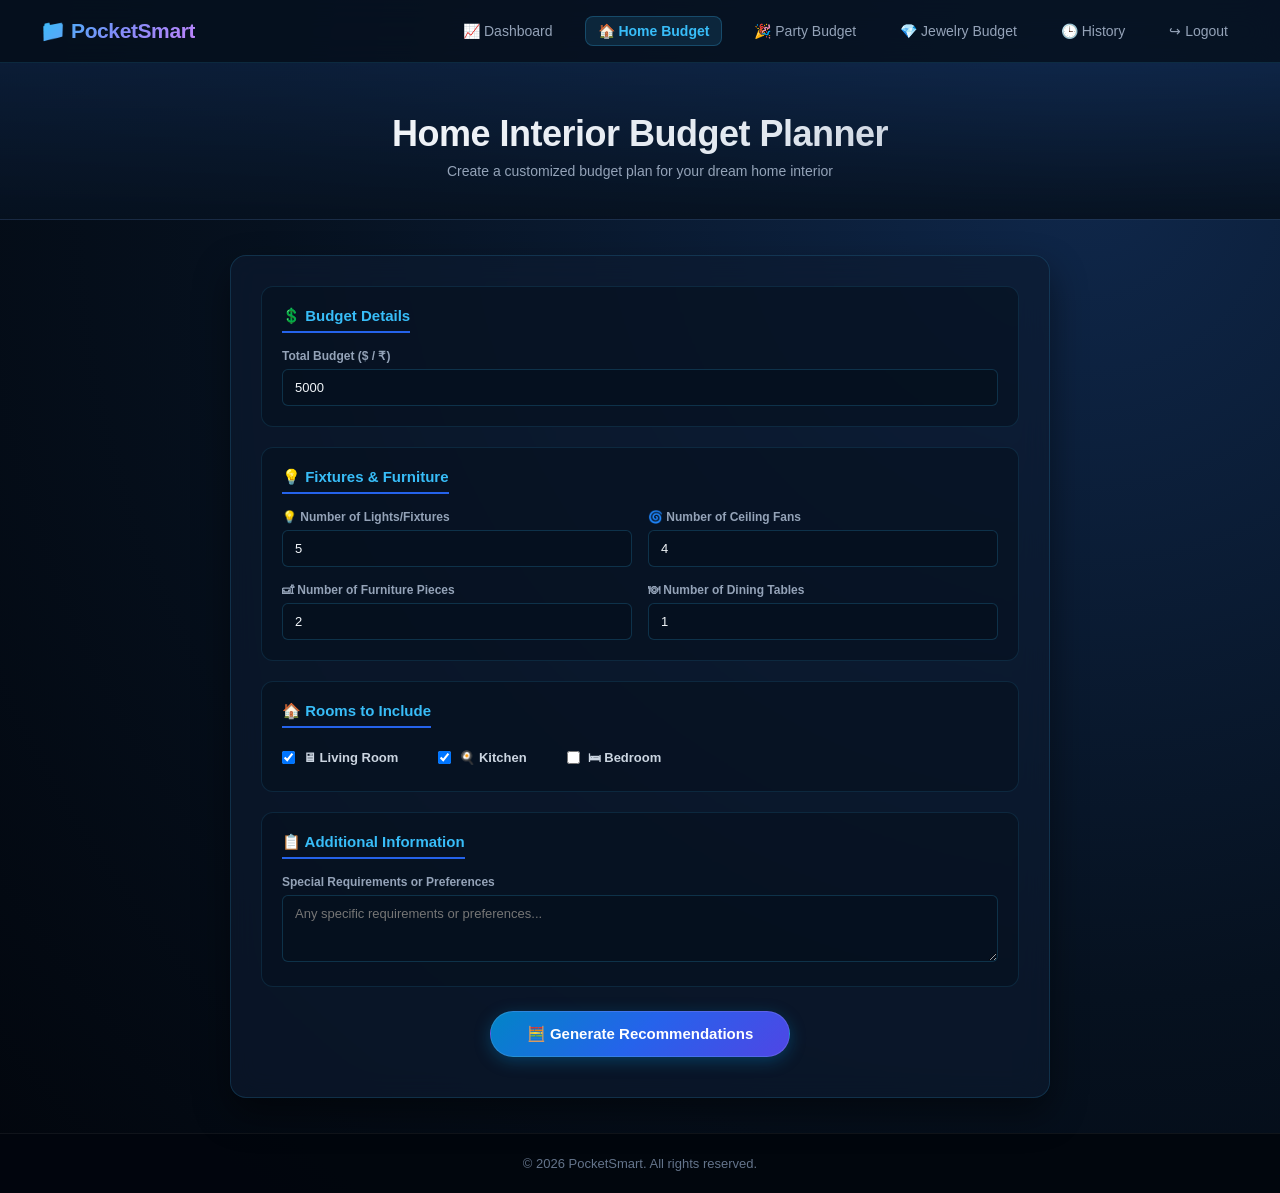
<file: templates/home_planner.html>
<!DOCTYPE html>
<html lang="en">
<head>
  <meta charset="UTF-8">
  <meta name="viewport" content="width=device-width, initial-scale=1.0">
  <title>Home Interior Budget Planner - PocketSmart</title>
  <style>
    * {
      box-sizing: border-box;
      margin: 0;
      padding: 0;
      font-family: -apple-system, BlinkMacSystemFont, "Segoe UI", Roboto, Helvetica, Arial, sans-serif;
    }

    body {
      background: radial-gradient(circle at 85% 15%, #0f274a 0%, #06111f 55%, #02060d 100%);
      color: #f1f5f9;
      display: flex;
      flex-direction: column;
      min-height: 100vh;
    }

    .navbar {
      background: rgba(6, 17, 31, 0.85);
      backdrop-filter: blur(16px);
      -webkit-backdrop-filter: blur(16px);
      padding: 16px 40px;
      display: flex;
      justify-content: space-between;
      align-items: center;
      border-bottom: 1px solid rgba(56, 189, 248, 0.15);
      position: sticky;
      top: 0;
      z-index: 100;
    }

    .navbar-brand {
      font-size: 21px;
      font-weight: 800;
      background: linear-gradient(135deg, #38bdf8 0%, #818cf8 50%, #c084fc 100%);
      -webkit-background-clip: text;
      -webkit-text-fill-color: transparent;
      text-decoration: none;
      letter-spacing: -0.4px;
    }

    .navbar-nav {
      display: flex;
      gap: 20px;
      align-items: center;
    }

    .navbar-nav a, .logout-btn {
      color: #94a3b8;
      text-decoration: none;
      font-size: 14px;
      font-weight: 500;
      background: none;
      border: none;
      cursor: pointer;
      padding: 6px 12px;
      border-radius: 8px;
      transition: all 0.25s ease;
    }

    .navbar-nav a:hover, .logout-btn:hover {
      color: #38bdf8;
      background: rgba(56, 189, 248, 0.08);
    }

    .navbar-nav a.active {
      color: #38bdf8;
      background: rgba(56, 189, 248, 0.12);
      border: 1px solid rgba(56, 189, 248, 0.25);
      font-weight: 600;
    }

    .hero-banner {
      background: linear-gradient(180deg, rgba(15, 39, 74, 0.6) 0%, rgba(6, 17, 31, 0.95) 100%);
      border-bottom: 1px solid rgba(255, 255, 255, 0.06);
      color: #ffffff;
      text-align: center;
      padding: 50px 20px 40px;
    }

    .hero-banner h1 {
      font-size: 36px;
      font-weight: 800;
      margin-bottom: 8px;
      letter-spacing: -0.5px;
      background: linear-gradient(135deg, #ffffff 0%, #e2e8f0 60%, #94a3b8 100%);
      -webkit-background-clip: text;
      -webkit-text-fill-color: transparent;
    }

    .hero-banner p {
      font-size: 14px;
      color: #94a3b8;
    }

    .main-card {
      max-width: 820px;
      width: 100%;
      margin: 35px auto;
      background: rgba(13, 27, 49, 0.65);
      backdrop-filter: blur(14px);
      -webkit-backdrop-filter: blur(14px);
      border: 1px solid rgba(56, 189, 248, 0.16);
      border-radius: 16px;
      padding: 30px;
      box-shadow: 0 16px 36px rgba(0, 0, 0, 0.45);
      flex: 1;
    }

    .section-box {
      background: rgba(6, 17, 31, 0.6);
      border: 1px solid rgba(56, 189, 248, 0.12);
      border-radius: 12px;
      padding: 20px;
      margin-bottom: 20px;
    }

    .section-title {
      display: inline-flex;
      align-items: center;
      gap: 8px;
      font-size: 15px;
      font-weight: 700;
      color: #38bdf8;
      border-bottom: 2px solid #2563eb;
      padding-bottom: 6px;
      margin-bottom: 16px;
    }

    .grid-2 {
      display: grid;
      grid-template-columns: 1fr 1fr;
      gap: 16px;
    }

    label {
      display: block;
      font-size: 12px;
      font-weight: 600;
      color: #94a3b8;
      margin-bottom: 6px;
    }

    input[type="number"], input[type="text"], textarea {
      width: 100%;
      padding: 10px 12px;
      border: 1px solid rgba(56, 189, 248, 0.2);
      border-radius: 6px;
      font-size: 13px;
      background: rgba(6, 17, 31, 0.8);
      color: #f1f5f9;
      outline: none;
      transition: all 0.2s ease;
    }

    input:focus, textarea:focus {
      border-color: #38bdf8;
      box-shadow: 0 0 0 2px rgba(56, 189, 248, 0.2);
    }

    .room-checks {
      display: flex;
      gap: 40px;
      padding-top: 6px;
    }

    .room-checks label {
      display: flex;
      align-items: center;
      gap: 8px;
      font-size: 13px;
      cursor: pointer;
      color: #cbd5e1;
    }

    .btn-generate-wrap {
      text-align: center;
      margin: 24px 0 10px;
    }

    .btn-generate {
      background: linear-gradient(135deg, #0284c7 0%, #2563eb 50%, #4f46e5 100%);
      color: #ffffff;
      border: none;
      padding: 13px 36px;
      border-radius: 25px;
      font-size: 15px;
      font-weight: 600;
      cursor: pointer;
      box-shadow: 0 4px 16px rgba(2, 132, 199, 0.35);
      border: 1px solid rgba(255, 255, 255, 0.12);
      transition: all 0.25s ease;
    }

    .btn-generate:hover {
      box-shadow: 0 6px 22px rgba(37, 99, 235, 0.55);
      transform: translateY(-1px);
      filter: brightness(1.08);
    }

    .loader {
      display: none;
      text-align: center;
      padding: 20px;
      font-weight: 600;
      color: #38bdf8;
    }

    .results-area {
      display: none;
      margin-top: 30px;
    }

    .results-title {
      text-align: center;
      font-size: 22px;
      font-weight: 700;
      color: #ffffff;
      margin-bottom: 20px;
    }

    .summary-card {
      border: 1px solid rgba(56, 189, 248, 0.16);
      border-radius: 12px;
      overflow: hidden;
      margin-bottom: 20px;
      background: rgba(13, 27, 49, 0.65);
    }

    .summary-header {
      background: linear-gradient(90deg, rgba(15, 39, 74, 0.9) 0%, rgba(6, 17, 31, 0.9) 100%);
      border-bottom: 1px solid rgba(255, 255, 255, 0.08);
      color: #ffffff;
      padding: 12px 20px;
      font-weight: 700;
      font-size: 15px;
    }

    .summary-body {
      background: rgba(6, 17, 31, 0.5);
      padding: 15px 20px;
      display: flex;
      justify-content: space-between;
      font-size: 13px;
      font-weight: 700;
      color: #f1f5f9;
    }

    .category-block {
      background: rgba(13, 27, 49, 0.65);
      border: 1px solid rgba(56, 189, 248, 0.16);
      border-radius: 12px;
      padding: 18px;
      margin-bottom: 20px;
    }

    .category-block h3 {
      font-size: 16px;
      color: #38bdf8;
      margin-bottom: 4px;
    }

    .category-block .alloc {
      font-size: 12px;
      color: #94a3b8;
      margin-bottom: 12px;
    }

    .item-table {
      width: 100%;
      border-collapse: collapse;
      font-size: 12px;
    }

    .item-table th {
      text-align: left;
      padding: 8px;
      border-bottom: 1px solid rgba(56, 189, 248, 0.15);
      color: #94a3b8;
    }

    .item-table td {
      padding: 12px 8px;
      border-bottom: 1px solid rgba(255, 255, 255, 0.06);
      background: rgba(6, 17, 31, 0.4);
      color: #cbd5e1;
      vertical-align: top;
    }

    .shop-links {
      display: flex;
      flex-wrap: wrap;
      gap: 4px;
    }

    .shop-btn {
      display: inline-block;
      padding: 3px 8px;
      border: 1px solid rgba(56, 189, 248, 0.3);
      border-radius: 4px;
      color: #38bdf8;
      text-decoration: none;
      font-size: 11px;
      background: rgba(56, 189, 248, 0.08);
      transition: all 0.2s ease;
    }

    .shop-btn:hover {
      background: rgba(56, 189, 248, 0.2);
      color: #ffffff;
      border-color: rgba(56, 189, 248, 0.6);
    }

    .suggestions-card {
      border: 1px solid rgba(56, 189, 248, 0.16);
      border-radius: 12px;
      overflow: hidden;
      background: rgba(13, 27, 49, 0.65);
    }

    .suggestions-header {
      background: linear-gradient(90deg, rgba(15, 39, 74, 0.9) 0%, rgba(6, 17, 31, 0.9) 100%);
      border-bottom: 1px solid rgba(255, 255, 255, 0.08);
      color: #ffffff;
      padding: 12px 20px;
      font-weight: 700;
      font-size: 15px;
    }

    .suggestions-list {
      padding: 15px 20px;
      background: rgba(6, 17, 31, 0.5);
    }

    .suggestions-list p {
      font-size: 13px;
      color: #cbd5e1;
      padding: 8px 0;
      border-bottom: 1px solid rgba(255, 255, 255, 0.06);
    }

    .suggestions-list p:last-child {
      border-bottom: none;
    }

    footer {
      background: rgba(2, 6, 13, 0.95);
      border-top: 1px solid rgba(255, 255, 255, 0.06);
      color: #64748b;
      text-align: center;
      padding: 22px;
      font-size: 13px;
      margin-top: auto;
    }
  </style>
</head>
<body>

  <header class="navbar">
    <a href="/dashboard" class="navbar-brand">📁 PocketSmart</a>
    <div class="navbar-nav">
      <a href="/dashboard">📈 Dashboard</a>
      <a href="/home-planner" class="active">🏠 Home Budget</a>
      <a href="/party-planner">🎉 Party Budget</a>
      <a href="/jewelry-planner">💎 Jewelry Budget</a>
      <a href="/history">🕒 History</a>
      <form action="/logout" method="post" style="display:inline;">
        <button type="submit" class="logout-btn">↪ Logout</button>
      </form>
    </div>
  </header>

  <section class="hero-banner">
    <h1>Home Interior Budget Planner</h1>
    <p>Create a customized budget plan for your dream home interior</p>
  </section>

  <main class="main-card">
    <div class="section-box">
      <div class="section-title">💲 Budget Details</div>
      <label>Total Budget ($ / ₹)</label>
      <input type="number" id="h_budget" value="5000">
    </div>

    <div class="section-box">
      <div class="section-title">💡 Fixtures & Furniture</div>
      <div class="grid-2">
        <div>
          <label>💡 Number of Lights/Fixtures</label>
          <input type="number" id="num_lights" value="5">
        </div>
        <div>
          <label>🌀 Number of Ceiling Fans</label>
          <input type="number" id="num_fans" value="4">
        </div>
        <div>
          <label>🛋 Number of Furniture Pieces</label>
          <input type="number" id="num_furniture" value="2">
        </div>
        <div>
          <label>🍽 Number of Dining Tables</label>
          <input type="number" id="num_dining" value="1">
        </div>
      </div>
    </div>

    <div class="section-box">
      <div class="section-title">🏠 Rooms to Include</div>
      <div class="room-checks">
        <label><input type="checkbox" id="room_living" checked> 🖥 Living Room</label>
        <label><input type="checkbox" id="room_kitchen" checked> 🍳 Kitchen</label>
        <label><input type="checkbox" id="room_bed"> 🛏 Bedroom</label>
      </div>
    </div>

    <div class="section-box">
      <div class="section-title">📋 Additional Information</div>
      <label>Special Requirements or Preferences</label>
      <textarea id="h_pref" rows="3" placeholder="Any specific requirements or preferences..."></textarea>
    </div>

    <div class="btn-generate-wrap">
      <button class="btn-generate" onclick="generateHomePlan()">🧮 Generate Recommendations</button>
    </div>

    <div id="loader" class="loader">Generating your personalized interior budget plan...</div>

    <div id="results-area" class="results-area">
      <div class="results-title">Your Personalized Budget Plan</div>

      <div class="summary-card">
        <div class="summary-header">🕒 Budget Summary</div>
        <div class="summary-body">
          <span>Total Budget: <span id="sum-total" style="color:#38bdf8;">$5000.00</span></span>
          <span>Remaining Budget: <span id="sum-rem" style="color:#4ade80;">$500.00</span></span>
        </div>
      </div>

      <div id="categories-container"></div>

      <div class="suggestions-card">
        <div class="suggestions-header">💡 Additional Suggestions</div>
        <div class="suggestions-list" id="tips-container"></div>
      </div>
    </div>
  </main>

  <footer>
    &copy; 2026 PocketSmart. All rights reserved.
  </footer>

  <script>
    async function generateHomePlan() {
      const budget = parseFloat(document.getElementById('h_budget').value || 5000);
      const lights = parseInt(document.getElementById('num_lights').value || 5);
      const fans = parseInt(document.getElementById('num_fans').value || 4);
      const furniture = parseInt(document.getElementById('num_furniture').value || 2);
      const dining = parseInt(document.getElementById('num_dining').value || 1);
      const pref = document.getElementById('h_pref').value || 'Modern';

      document.getElementById('loader').style.display = 'block';
      document.getElementById('results-area').style.display = 'none';

      try {
        const res = await fetch('/generate-home', {
          method: 'POST',
          headers: { 'Content-Type': 'application/json' },
          body: JSON.stringify({
            room_type: 'Living Room & Kitchen',
            total_budget: budget,
            preferences: pref,
            num_lights: lights,
            num_fans: fans,
            num_furniture: furniture,
            num_dining_tables: dining
          })
        });
        const data = await res.json();
        document.getElementById('loader').style.display = 'none';
        document.getElementById('results-area').style.display = 'block';

        const rem = data.remaining_budget !== undefined ? data.remaining_budget : (budget * 0.1);
        document.getElementById('sum-total').innerText = '$' + budget.toFixed(2);
        document.getElementById('sum-rem').innerText = '$' + parseFloat(rem).toFixed(2);

        const aiItems = data.home_recommendations || [];
        const container = document.getElementById('categories-container');

        const shopBtns = (term) => {
          const q = encodeURIComponent(term || 'home decor');
          return `
            <div class="shop-links">
              <a class="shop-btn" href="https://www.amazon.in/s?k=${q}" target="_blank">Amazon</a>
              <a class="shop-btn" href="https://www.flipkart.com/search?q=${q}" target="_blank">Flipkart</a>
              <a class="shop-btn" href="https://www.ikea.com/in/en/search/?q=${q}" target="_blank">Ikea</a>
              <a class="shop-btn" href="https://www.myntra.com/${q}" target="_blank">Myntra</a>
              <a class="shop-btn" href="https://www.ajio.com/search/?text=${q}" target="_blank">Ajio</a>
            </div>
          `;
        };

        if (aiItems.length > 0) {
          container.innerHTML = aiItems.map(item => `
            <div class="category-block">
              <h3>🛋 ${item.category || 'Interior Item'}</h3>
              <div class="alloc">Allocation: $${item.estimated_price || 500}.00</div>
              <table class="item-table">
                <thead>
                  <tr>
                    <th>Item</th>
                    <th>Description</th>
                    <th>Price</th>
                    <th>Quantity</th>
                    <th>Shopping Links</th>
                  </tr>
                </thead>
                <tbody>
                  <tr>
                    <td><strong style="color: #f1f5f9;">${item.item_name}</strong></td>
                    <td>${item.search_terms || 'High quality functional item for home interior.'}</td>
                    <td>$${item.estimated_price || 250}.00</td>
                    <td>1</td>
                    <td>${shopBtns(item.search_terms || item.item_name)}</td>
                  </tr>
                </tbody>
              </table>
            </div>
          `).join('');
        } else {
          container.innerHTML = `
            <div class="category-block">
              <h3>💡 Lighting</h3>
              <div class="alloc">Allocation: $${(budget * 0.3).toFixed(2)}</div>
              <table class="item-table">
                <thead>
                  <tr><th>Item</th><th>Description</th><th>Price</th><th>Quantity</th><th>Shopping Links</th></tr>
                </thead>
                <tbody>
                  <tr>
                    <td><strong style="color: #f1f5f9;">LED Bulb (Warm White)</strong></td>
                    <td>Energy-efficient LED bulbs for general lighting.</td>
                    <td>$100.00</td>
                    <td>${lights}</td>
                    <td>${shopBtns('LED Bulb Warm White')}</td>
                  </tr>
                </tbody>
              </table>
            </div>
            <div class="category-block">
              <h3>🌀 Ceiling_fans</h3>
              <div class="alloc">Allocation: $${(budget * 0.4).toFixed(2)}</div>
              <table class="item-table">
                <thead>
                  <tr><th>Item</th><th>Description</th><th>Price</th><th>Quantity</th><th>Shopping Links</th></tr>
                </thead>
                <tbody>
                  <tr>
                    <td><strong style="color: #f1f5f9;">Havells Ceiling Fan</strong></td>
                    <td>Basic, functional ceiling fan.</td>
                    <td>$500.00</td>
                    <td>${fans}</td>
                    <td>${shopBtns('Havells Ceiling Fan')}</td>
                  </tr>
                </tbody>
              </table>
            </div>
            <div class="category-block">
              <h3>🛋 Furniture</h3>
              <div class="alloc">Allocation: $${(budget * 0.2).toFixed(2)}</div>
              <table class="item-table">
                <thead>
                  <tr><th>Item</th><th>Description</th><th>Price</th><th>Quantity</th><th>Shopping Links</th></tr>
                </thead>
                <tbody>
                  <tr>
                    <td><strong style="color: #f1f5f9;">Plastic Chair</strong></td>
                    <td>Stackable chairs for kitchen or living room.</td>
                    <td>$250.00</td>
                    <td>${furniture}</td>
                    <td>${shopBtns('Stackable Chair')}</td>
                  </tr>
                  <tr>
                    <td><strong style="color: #f1f5f9;">Small Wooden Table</strong></td>
                    <td>Simple wooden table for dining or side table.</td>
                    <td>$500.00</td>
                    <td>${dining}</td>
                    <td>${shopBtns('Wooden Dining Table')}</td>
                  </tr>
                </tbody>
              </table>
            </div>
          `;
        }

        const tips = (data.tips && data.tips.length > 0) ? data.tips : [
          "Consider purchasing used furniture for further cost savings.",
          "Look for sales and discounts on online marketplaces.",
          "Prioritize essential items and postpone non-essential purchases."
        ];
        document.getElementById('tips-container').innerHTML = tips.map(t => `<p>🔵 ${t}</p>`).join('');
      } catch (err) {
        document.getElementById('loader').innerText = 'Error generating recommendations. Please try again.';
      }
    }
  </script>

</body>
</html>
</file>
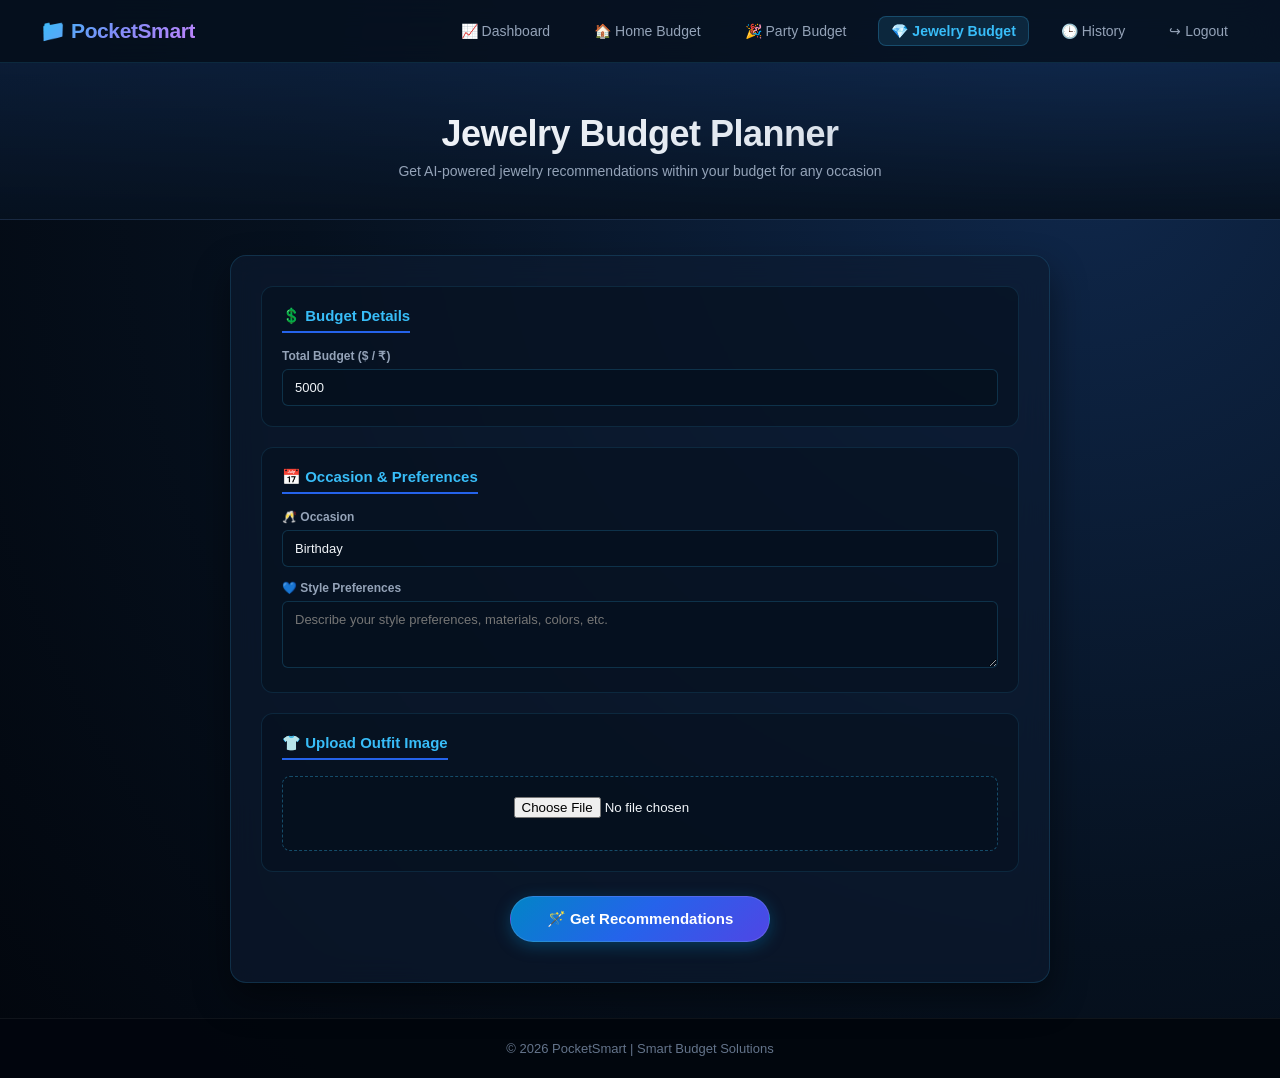
<file: templates/jewelry_planner.html>
<!DOCTYPE html>
<html lang="en">
<head>
  <meta charset="UTF-8">
  <meta name="viewport" content="width=device-width, initial-scale=1.0">
  <title>Jewelry Budget Planner - PocketSmart</title>
  <style>
    * {
      box-sizing: border-box;
      margin: 0;
      padding: 0;
      font-family: -apple-system, BlinkMacSystemFont, "Segoe UI", Roboto, Helvetica, Arial, sans-serif;
    }

    body {
      background: radial-gradient(circle at 85% 15%, #0f274a 0%, #06111f 55%, #02060d 100%);
      color: #f1f5f9;
      display: flex;
      flex-direction: column;
      min-height: 100vh;
    }

    .navbar {
      background: rgba(6, 17, 31, 0.85);
      backdrop-filter: blur(16px);
      -webkit-backdrop-filter: blur(16px);
      padding: 16px 40px;
      display: flex;
      justify-content: space-between;
      align-items: center;
      border-bottom: 1px solid rgba(56, 189, 248, 0.15);
      position: sticky;
      top: 0;
      z-index: 100;
    }

    .navbar-brand {
      font-size: 21px;
      font-weight: 800;
      background: linear-gradient(135deg, #38bdf8 0%, #818cf8 50%, #c084fc 100%);
      -webkit-background-clip: text;
      -webkit-text-fill-color: transparent;
      text-decoration: none;
      letter-spacing: -0.4px;
    }

    .navbar-nav {
      display: flex;
      gap: 20px;
      align-items: center;
    }

    .navbar-nav a, .logout-btn {
      color: #94a3b8;
      text-decoration: none;
      font-size: 14px;
      font-weight: 500;
      background: none;
      border: none;
      cursor: pointer;
      padding: 6px 12px;
      border-radius: 8px;
      transition: all 0.25s ease;
    }

    .navbar-nav a:hover, .logout-btn:hover {
      color: #38bdf8;
      background: rgba(56, 189, 248, 0.08);
    }

    .navbar-nav a.active {
      color: #38bdf8;
      background: rgba(56, 189, 248, 0.12);
      border: 1px solid rgba(56, 189, 248, 0.25);
      font-weight: 600;
    }

    .hero-banner {
      background: linear-gradient(180deg, rgba(15, 39, 74, 0.6) 0%, rgba(6, 17, 31, 0.95) 100%);
      border-bottom: 1px solid rgba(255, 255, 255, 0.06);
      color: #ffffff;
      text-align: center;
      padding: 50px 20px 40px;
    }

    .hero-banner h1 {
      font-size: 36px;
      font-weight: 800;
      margin-bottom: 8px;
      letter-spacing: -0.5px;
      background: linear-gradient(135deg, #ffffff 0%, #e2e8f0 60%, #94a3b8 100%);
      -webkit-background-clip: text;
      -webkit-text-fill-color: transparent;
    }

    .hero-banner p {
      font-size: 14px;
      color: #94a3b8;
    }

    .main-card {
      max-width: 820px;
      width: 100%;
      margin: 35px auto;
      background: rgba(13, 27, 49, 0.65);
      backdrop-filter: blur(14px);
      -webkit-backdrop-filter: blur(14px);
      border: 1px solid rgba(56, 189, 248, 0.16);
      border-radius: 16px;
      padding: 30px;
      box-shadow: 0 16px 36px rgba(0, 0, 0, 0.45);
      flex: 1;
    }

    .section-box {
      background: rgba(6, 17, 31, 0.6);
      border: 1px solid rgba(56, 189, 248, 0.12);
      border-radius: 12px;
      padding: 20px;
      margin-bottom: 20px;
    }

    .section-title {
      display: inline-flex;
      align-items: center;
      gap: 8px;
      font-size: 15px;
      font-weight: 700;
      color: #38bdf8;
      border-bottom: 2px solid #2563eb;
      padding-bottom: 6px;
      margin-bottom: 16px;
    }

    label {
      display: block;
      font-size: 12px;
      font-weight: 600;
      color: #94a3b8;
      margin-bottom: 6px;
    }

    input[type="number"], input[type="text"], textarea {
      width: 100%;
      padding: 10px 12px;
      border: 1px solid rgba(56, 189, 248, 0.2);
      border-radius: 6px;
      font-size: 13px;
      background: rgba(6, 17, 31, 0.8);
      color: #f1f5f9;
      outline: none;
      transition: all 0.2s ease;
    }

    input:focus, textarea:focus {
      border-color: #38bdf8;
      box-shadow: 0 0 0 2px rgba(56, 189, 248, 0.2);
    }

    .upload-area {
      background: rgba(6, 17, 31, 0.8);
      border: 1px dashed rgba(56, 189, 248, 0.35);
      border-radius: 8px;
      padding: 20px;
      text-align: center;
    }

    .preview-wrap {
      display: flex;
      align-items: center;
      justify-content: center;
      gap: 16px;
      margin-top: 12px;
    }

    .preview-wrap img {
      max-height: 180px;
      border-radius: 8px;
      border: 1px solid rgba(56, 189, 248, 0.25);
    }

    .btn-remove {
      background: rgba(239, 68, 68, 0.2);
      border: 1px solid rgba(239, 68, 68, 0.4);
      color: #fca5a5;
      padding: 6px 12px;
      border-radius: 6px;
      font-size: 12px;
      cursor: pointer;
      transition: all 0.2s ease;
    }

    .btn-remove:hover {
      background: rgba(239, 68, 68, 0.35);
      color: #ffffff;
    }

    .btn-generate-wrap {
      text-align: center;
      margin: 24px 0 10px;
    }

    .btn-generate {
      background: linear-gradient(135deg, #0284c7 0%, #2563eb 50%, #4f46e5 100%);
      color: #ffffff;
      border: none;
      padding: 13px 36px;
      border-radius: 25px;
      font-size: 15px;
      font-weight: 600;
      cursor: pointer;
      box-shadow: 0 4px 16px rgba(2, 132, 199, 0.35);
      border: 1px solid rgba(255, 255, 255, 0.12);
      transition: all 0.25s ease;
    }

    .btn-generate:hover {
      box-shadow: 0 6px 22px rgba(37, 99, 235, 0.55);
      transform: translateY(-1px);
      filter: brightness(1.08);
    }

    .results-area {
      display: none;
      margin-top: 30px;
    }

    .summary-card {
      border: 1px solid rgba(56, 189, 248, 0.16);
      border-radius: 12px;
      overflow: hidden;
      margin-bottom: 20px;
      background: rgba(13, 27, 49, 0.65);
    }

    .summary-header {
      background: linear-gradient(90deg, rgba(15, 39, 74, 0.9) 0%, rgba(6, 17, 31, 0.9) 100%);
      border-bottom: 1px solid rgba(255, 255, 255, 0.08);
      color: #ffffff;
      padding: 12px 20px;
      font-weight: 700;
      font-size: 15px;
    }

    .summary-body {
      background: rgba(6, 17, 31, 0.5);
      padding: 15px 20px;
      display: flex;
      justify-content: space-between;
      font-size: 13px;
      font-weight: 700;
      color: #f1f5f9;
    }

    .analysis-bar {
      background: rgba(6, 17, 31, 0.7);
      border: 1px solid rgba(56, 189, 248, 0.15);
      padding: 12px 20px;
      border-radius: 8px;
      display: flex;
      justify-content: space-around;
      font-size: 12px;
      margin-top: 10px;
      color: #cbd5e1;
    }

    .jewel-item {
      border-left: 3px solid #38bdf8;
      padding: 14px 18px;
      margin-bottom: 18px;
      background: rgba(6, 17, 31, 0.4);
      position: relative;
      border-radius: 8px;
      border-bottom: 1px solid rgba(255, 255, 255, 0.06);
    }

    .price-pill {
      position: absolute;
      right: 18px;
      top: 14px;
      background: linear-gradient(135deg, #0284c7 0%, #2563eb 100%);
      color: #ffffff;
      padding: 4px 10px;
      border-radius: 6px;
      font-size: 12px;
      font-weight: 700;
      box-shadow: 0 2px 8px rgba(2, 132, 199, 0.3);
    }

    .shop-pills {
      display: flex;
      flex-wrap: wrap;
      gap: 6px;
      margin-top: 8px;
    }

    .shop-pill {
      padding: 4px 10px;
      border: 1px solid rgba(56, 189, 248, 0.3);
      border-radius: 14px;
      font-size: 11px;
      color: #38bdf8;
      text-decoration: none;
      background: rgba(56, 189, 248, 0.08);
      transition: all 0.2s ease;
    }

    .shop-pill:hover {
      background: rgba(56, 189, 248, 0.2);
      color: #ffffff;
      border-color: rgba(56, 189, 248, 0.6);
    }

    footer {
      background: rgba(2, 6, 13, 0.95);
      border-top: 1px solid rgba(255, 255, 255, 0.06);
      color: #64748b;
      text-align: center;
      padding: 22px;
      font-size: 13px;
      margin-top: auto;
    }
  </style>
</head>
<body>

  <header class="navbar">
    <a href="/dashboard" class="navbar-brand">📁 PocketSmart</a>
    <div class="navbar-nav">
      <a href="/dashboard">📈 Dashboard</a>
      <a href="/home-planner">🏠 Home Budget</a>
      <a href="/party-planner">🎉 Party Budget</a>
      <a href="/jewelry-planner" class="active">💎 Jewelry Budget</a>
      <a href="/history">🕒 History</a>
      <form action="/logout" method="post" style="display:inline;">
        <button type="submit" class="logout-btn">↪ Logout</button>
      </form>
    </div>
  </header>

  <section class="hero-banner">
    <h1>Jewelry Budget Planner</h1>
    <p>Get AI-powered jewelry recommendations within your budget for any occasion</p>
  </section>

  <main class="main-card">
    <div class="section-box">
      <div class="section-title">💲 Budget Details</div>
      <label>Total Budget ($ / ₹)</label>
      <input type="number" id="j_budget" value="5000">
    </div>

    <div class="section-box">
      <div class="section-title">📅 Occasion & Preferences</div>
      <div style="margin-bottom: 14px;">
        <label>🥂 Occasion</label>
        <input type="text" id="j_occ" value="Birthday">
      </div>
      <div>
        <label>💙 Style Preferences</label>
        <textarea id="j_pref" rows="3" placeholder="Describe your style preferences, materials, colors, etc."></textarea>
      </div>
    </div>

    <div class="section-box">
      <div class="section-title">👕 Upload Outfit Image</div>
      <div class="upload-area">
        <input type="file" id="j_img" accept="image/*" onchange="previewOutfit(event)">
        <div id="preview-box" class="preview-wrap"></div>
      </div>
    </div>

    <div class="btn-generate-wrap">
      <button class="btn-generate" onclick="generateJewelryPlan()">🪄 Get Recommendations</button>
    </div>

    <div id="loader" style="display:none; text-align:center; padding:20px; font-weight:600; color:#38bdf8;">Analyzing outfit & generating jewelry suggestions...</div>

    <div id="results-area" class="results-area">
      <h2 style="text-align:center; font-size:20px; margin-bottom:18px; color:#ffffff;">Your Personalized Jewelry Recommendations</h2>

      <div class="summary-card">
        <div class="summary-header">🕒 Budget Summary</div>
        <div class="summary-body">
          <span>Total Budget: <span id="j-tot" style="color:#38bdf8;">$5000.00</span></span>
          <span>Remaining Budget: <span id="j-rem" style="color:#4ade80;">$800.00</span></span>
        </div>
      </div>

      <div class="section-box" style="background: rgba(6, 17, 31, 0.6);">
        <h4 style="color:#38bdf8; font-size:14px; margin-bottom:8px;">👕 Outfit Analysis</h4>
        <div class="analysis-bar">
          <span>🎨 <strong>Colors:</strong> blue, white</span>
          <span>🏷 <strong>Style:</strong> casual</span>
          <span>🎗 <strong>Formality:</strong> informal</span>
        </div>
      </div>

      <div class="summary-card">
        <div class="summary-header">💎 Jewelry Recommendations</div>
        <div style="padding: 18px; background: rgba(13, 27, 49, 0.65);" id="jewel-items-box"></div>
      </div>

      <div class="summary-card">
        <div class="summary-header" style="background: linear-gradient(90deg, rgba(15, 39, 74, 0.9) 0%, rgba(6, 17, 31, 0.9) 100%);">💡 Styling Tips</div>
        <div style="padding:16px 20px; background: rgba(6, 17, 31, 0.5); font-size:12px; line-height:1.8; color:#cbd5e1;">
          <p>✔ Keep the jewelry minimal to match the style of the outfit.</p>
          <p>✔ Consider the watch as a statement piece, choosing a design that reflects personal style.</p>
          <p>✔ Ensure the metal tones of the ring and bracelet complement each other.</p>
        </div>
      </div>
    </div>
  </main>

  <footer>
    &copy; 2026 PocketSmart | Smart Budget Solutions
  </footer>

  <script>
    function previewOutfit(event) {
      const file = event.target.files[0];
      if (file) {
        const reader = new FileReader();
        reader.onload = function(e) {
          document.getElementById('preview-box').innerHTML = `
            <img src="${e.target.result}" alt="Outfit Preview">
            <button type="button" class="btn-remove" onclick="clearImage()">🗑 Remove Image</button>
          `;
        };
        reader.readAsDataURL(file);
      }
    }

    function clearImage() {
      document.getElementById('j_img').value = '';
      document.getElementById('preview-box').innerHTML = '';
    }

    async function generateJewelryPlan() {
      const budget = parseFloat(document.getElementById('j_budget').value || 5000);
      const occ = document.getElementById('j_occ').value || 'Birthday';
      const pref = document.getElementById('j_pref').value || 'Casual';

      document.getElementById('loader').style.display = 'block';
      document.getElementById('results-area').style.display = 'none';

      const fd = new FormData();
      fd.append('total_budget', budget);
      fd.append('occasion', occ);
      fd.append('preferences', pref);
      const imgFile = document.getElementById('j_img').files[0];
      if (imgFile) fd.append('image', imgFile);

      let aiList = [];
      try {
        const res = await fetch('/generate-jewelry', { method: 'POST', body: fd });
        const data = await res.json();
        aiList = data.jewelry_recommendations || [];
      } catch (e) {
        console.error(e);
      }

      document.getElementById('loader').style.display = 'none';
      document.getElementById('results-area').style.display = 'block';
      document.getElementById('j-tot').innerText = '$' + budget.toFixed(2);
      document.getElementById('j-rem').innerText = '$' + (budget * 0.16).toFixed(2);

      const defaultItems = [
        { item_name: 'bracelet', desc: 'A simple, braided leather bracelet with metal accents. Complements the outfit without being overly flashy.', price: (budget * 0.1).toFixed(2), style: 'casual' },
        { item_name: 'ring', desc: 'A silver or dark grey metal ring with a minimalist design to maintain a balanced feel.', price: (budget * 0.14).toFixed(2), style: 'minimalist' },
        { item_name: 'watch', desc: 'A classic, simple watch with a leather or metal band that complements the outfit colors.', price: (budget * 0.6).toFixed(2), style: 'classic' }
      ];

      const renderList = aiList.length > 0 ? aiList.map(i => ({
        item_name: i.item_name || 'Jewelry Piece',
        desc: i.description || i.search_terms || 'Elegant piece matching your occasion.',
        price: i.estimated_price || 500,
        style: pref
      })) : defaultItems;

      const shopLinksHtml = (q) => {
        const enc = encodeURIComponent(q);
        return `
          <div class="shop-pills">
            <a class="shop-pill" href="https://www.amazon.in/s?k=${enc}" target="_blank">Amazon</a>
            <a class="shop-pill" href="https://www.flipkart.com/search?q=${enc}" target="_blank">Flipkart</a>
            <a class="shop-pill" href="https://www.bluestone.com/jewellery.html?q=${enc}" target="_blank">Bluestone</a>
            <a class="shop-pill" href="https://www.tanishq.co.in/search?q=${enc}" target="_blank">Tanishq</a>
            <a class="shop-pill" href="https://www.caratlane.com/search?q=${enc}" target="_blank">Caratlane</a>
            <a class="shop-pill" href="https://www.melorra.com/search?q=${enc}" target="_blank">Melorra</a>
            <a class="shop-pill" href="https://www.meesho.com/search?q=${enc}" target="_blank">Meesho</a>
          </div>
        `;
      };

      document.getElementById('jewel-items-box').innerHTML = renderList.map(item => `
        <div class="jewel-item">
          <span class="price-pill">$${item.price}</span>
          <h4 style="font-size:15px; color:#ffffff; margin-bottom:6px;">🔵 ${item.item_name}</h4>
          <p style="font-size:12px; color:#94a3b8; margin-bottom:6px; max-width:80%;"><strong>Description:</strong> ${item.desc}</p>
          <p style="font-size:12px; color:#94a3b8; margin-bottom:8px;"><strong>Style:</strong> ${item.style}</p>
          <div style="font-size:11px; font-weight:700; color:#38bdf8;">🛒 Shop For This:</div>
          ${shopLinksHtml(item.item_name)}
        </div>
      `).join('');
    }
  </script>

</body>
</html>
</file>
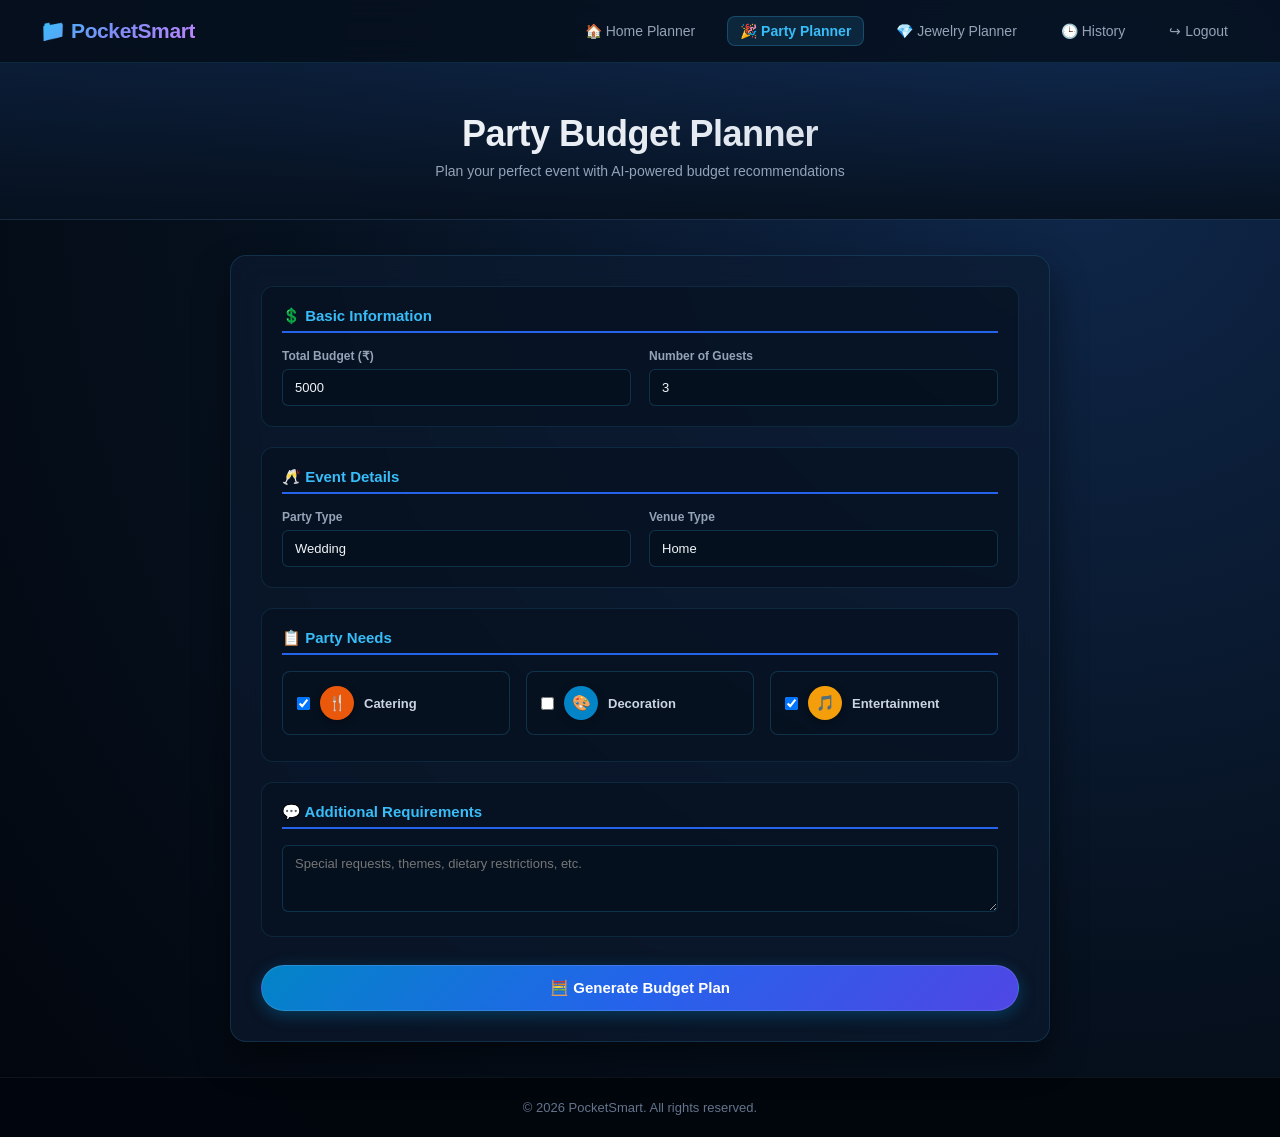
<file: templates/party_planner.html>
<!DOCTYPE html>
<html lang="en">
<head>
  <meta charset="UTF-8">
  <meta name="viewport" content="width=device-width, initial-scale=1.0">
  <title>Party Budget Planner - PocketSmart</title>
  <style>
    * {
      box-sizing: border-box;
      margin: 0;
      padding: 0;
      font-family: -apple-system, BlinkMacSystemFont, "Segoe UI", Roboto, Helvetica, Arial, sans-serif;
    }

    body {
      background: radial-gradient(circle at 85% 15%, #0f274a 0%, #06111f 55%, #02060d 100%);
      color: #f1f5f9;
      display: flex;
      flex-direction: column;
      min-height: 100vh;
    }

    .navbar {
      background: rgba(6, 17, 31, 0.85);
      backdrop-filter: blur(16px);
      -webkit-backdrop-filter: blur(16px);
      padding: 16px 40px;
      display: flex;
      justify-content: space-between;
      align-items: center;
      border-bottom: 1px solid rgba(56, 189, 248, 0.15);
      position: sticky;
      top: 0;
      z-index: 100;
    }

    .navbar-brand {
      font-size: 21px;
      font-weight: 800;
      background: linear-gradient(135deg, #38bdf8 0%, #818cf8 50%, #c084fc 100%);
      -webkit-background-clip: text;
      -webkit-text-fill-color: transparent;
      text-decoration: none;
      letter-spacing: -0.4px;
    }

    .navbar-nav {
      display: flex;
      gap: 20px;
      align-items: center;
    }

    .navbar-nav a, .logout-btn {
      color: #94a3b8;
      text-decoration: none;
      font-size: 14px;
      font-weight: 500;
      background: none;
      border: none;
      cursor: pointer;
      padding: 6px 12px;
      border-radius: 8px;
      transition: all 0.25s ease;
    }

    .navbar-nav a:hover, .logout-btn:hover {
      color: #38bdf8;
      background: rgba(56, 189, 248, 0.08);
    }

    .navbar-nav a.active {
      color: #38bdf8;
      background: rgba(56, 189, 248, 0.12);
      border: 1px solid rgba(56, 189, 248, 0.25);
      font-weight: 600;
    }

    .hero-banner {
      background: linear-gradient(180deg, rgba(15, 39, 74, 0.6) 0%, rgba(6, 17, 31, 0.95) 100%);
      border-bottom: 1px solid rgba(255, 255, 255, 0.06);
      color: #ffffff;
      text-align: center;
      padding: 50px 20px 40px;
    }

    .hero-banner h1 {
      font-size: 36px;
      font-weight: 800;
      margin-bottom: 8px;
      letter-spacing: -0.5px;
      background: linear-gradient(135deg, #ffffff 0%, #e2e8f0 60%, #94a3b8 100%);
      -webkit-background-clip: text;
      -webkit-text-fill-color: transparent;
    }

    .hero-banner p {
      font-size: 14px;
      color: #94a3b8;
    }

    .main-card {
      max-width: 820px;
      width: 100%;
      margin: 35px auto;
      background: rgba(13, 27, 49, 0.65);
      backdrop-filter: blur(14px);
      -webkit-backdrop-filter: blur(14px);
      border: 1px solid rgba(56, 189, 248, 0.16);
      border-radius: 16px;
      padding: 30px;
      box-shadow: 0 16px 36px rgba(0, 0, 0, 0.45);
      flex: 1;
    }

    .section-box {
      background: rgba(6, 17, 31, 0.6);
      border: 1px solid rgba(56, 189, 248, 0.12);
      border-radius: 12px;
      padding: 20px;
      margin-bottom: 20px;
    }

    .section-title {
      display: flex;
      align-items: center;
      gap: 10px;
      font-size: 15px;
      font-weight: 700;
      color: #38bdf8;
      border-bottom: 2px solid #2563eb;
      padding-bottom: 6px;
      margin-bottom: 16px;
    }

    .grid-2 {
      display: grid;
      grid-template-columns: 1fr 1fr;
      gap: 18px;
    }

    label {
      display: block;
      font-size: 12px;
      font-weight: 600;
      color: #94a3b8;
      margin-bottom: 6px;
    }

    input[type="number"], input[type="text"], textarea {
      width: 100%;
      padding: 10px 12px;
      border: 1px solid rgba(56, 189, 248, 0.2);
      border-radius: 6px;
      font-size: 13px;
      background: rgba(6, 17, 31, 0.8);
      color: #f1f5f9;
      outline: none;
      transition: all 0.2s ease;
    }

    input:focus, textarea:focus {
      border-color: #38bdf8;
      box-shadow: 0 0 0 2px rgba(56, 189, 248, 0.2);
    }

    .needs-grid {
      display: grid;
      grid-template-columns: repeat(3, 1fr);
      gap: 16px;
    }

    .need-option {
      border: 1px solid rgba(56, 189, 248, 0.2);
      background: rgba(6, 17, 31, 0.5);
      border-radius: 8px;
      padding: 14px;
      display: flex;
      align-items: center;
      gap: 10px;
      cursor: pointer;
      font-size: 13px;
      font-weight: 600;
      color: #cbd5e1;
      transition: all 0.2s ease;
    }

    .need-option:hover {
      border-color: rgba(56, 189, 248, 0.45);
      background: rgba(56, 189, 248, 0.08);
      color: #ffffff;
    }

    .need-icon {
      width: 34px;
      height: 34px;
      border-radius: 50%;
      display: inline-flex;
      align-items: center;
      justify-content: center;
      color: #ffffff;
      font-size: 15px;
      box-shadow: 0 2px 8px rgba(0, 0, 0, 0.3);
    }

    .btn-submit {
      width: 100%;
      background: linear-gradient(135deg, #0284c7 0%, #2563eb 50%, #4f46e5 100%);
      color: #ffffff;
      border: 1px solid rgba(255, 255, 255, 0.12);
      padding: 13px;
      border-radius: 25px;
      font-size: 15px;
      font-weight: 600;
      cursor: pointer;
      margin-top: 8px;
      box-shadow: 0 4px 16px rgba(2, 132, 199, 0.35);
      transition: all 0.25s ease;
    }

    .btn-submit:hover {
      box-shadow: 0 6px 22px rgba(37, 99, 235, 0.55);
      transform: translateY(-1px);
      filter: brightness(1.08);
    }

    .results-area {
      display: none;
      margin-top: 30px;
      border-top: 1px solid rgba(56, 189, 248, 0.16);
      padding-top: 25px;
    }

    .res-top {
      display: flex;
      justify-content: space-between;
      align-items: center;
      margin-bottom: 12px;
    }

    .res-top h2 {
      font-size: 20px;
      color: #ffffff;
      font-weight: 700;
    }

    .btn-print {
      background: linear-gradient(135deg, #0284c7 0%, #2563eb 100%);
      color: #ffffff;
      border: none;
      padding: 8px 18px;
      border-radius: 20px;
      font-size: 12px;
      font-weight: 600;
      cursor: pointer;
      box-shadow: 0 2px 8px rgba(2, 132, 199, 0.3);
      transition: all 0.2s ease;
    }

    .btn-print:hover {
      filter: brightness(1.1);
      transform: translateY(-1px);
    }

    .cat-card {
      border: 1px solid rgba(56, 189, 248, 0.16);
      border-radius: 12px;
      padding: 16px;
      margin-bottom: 16px;
      background: rgba(13, 27, 49, 0.65);
      box-shadow: 0 8px 24px rgba(0, 0, 0, 0.25);
    }

    .cat-header {
      display: flex;
      justify-content: space-between;
      align-items: center;
      font-weight: 700;
      font-size: 14px;
      margin-bottom: 12px;
      color: #38bdf8;
    }

    .sub-item {
      background: rgba(6, 17, 31, 0.5);
      border: 1px solid rgba(56, 189, 248, 0.12);
      border-radius: 8px;
      padding: 12px;
      margin-bottom: 8px;
    }

    .sub-item-head {
      display: flex;
      justify-content: space-between;
      font-size: 13px;
      font-weight: 600;
      color: #f1f5f9;
      margin-bottom: 4px;
    }

    .sub-item p {
      font-size: 12px;
      color: #94a3b8;
      margin-bottom: 6px;
    }

    .shop-inline {
      font-size: 11px;
      color: #94a3b8;
    }

    .shop-inline a {
      color: #38bdf8;
      text-decoration: none;
      font-size: 11px;
      margin-right: 8px;
      padding: 2px 8px;
      border-radius: 4px;
      background: rgba(56, 189, 248, 0.08);
      border: 1px solid rgba(56, 189, 248, 0.25);
      transition: all 0.2s ease;
    }

    .shop-inline a:hover {
      background: rgba(56, 189, 248, 0.2);
      color: #ffffff;
      border-color: rgba(56, 189, 248, 0.5);
    }

    footer {
      background: rgba(2, 6, 13, 0.95);
      border-top: 1px solid rgba(255, 255, 255, 0.06);
      color: #64748b;
      text-align: center;
      padding: 22px;
      font-size: 13px;
      margin-top: auto;
    }
  </style>
</head>
<body>

  <header class="navbar">
    <a href="/dashboard" class="navbar-brand">📁 PocketSmart</a>
    <div class="navbar-nav">
      <a href="/home-planner">🏠 Home Planner</a>
      <a href="/party-planner" class="active">🎉 Party Planner</a>
      <a href="/jewelry-planner">💎 Jewelry Planner</a>
      <a href="/history">🕒 History</a>
      <form action="/logout" method="post" style="display:inline;">
        <button type="submit" class="logout-btn">↪ Logout</button>
      </form>
    </div>
  </header>

  <section class="hero-banner">
    <h1>Party Budget Planner</h1>
    <p>Plan your perfect event with AI-powered budget recommendations</p>
  </section>

  <main class="main-card">
    <div class="section-box">
      <div class="section-title">💲 Basic Information</div>
      <div class="grid-2">
        <div>
          <label>Total Budget (₹)</label>
          <input type="number" id="p_budget" value="5000">
        </div>
        <div>
          <label>Number of Guests</label>
          <input type="number" id="p_guests" value="3">
        </div>
      </div>
    </div>

    <div class="section-box">
      <div class="section-title">🥂 Event Details</div>
      <div class="grid-2">
        <div>
          <label>Party Type</label>
          <input type="text" id="p_type" value="Wedding">
        </div>
        <div>
          <label>Venue Type</label>
          <input type="text" id="p_venue" value="Home">
        </div>
      </div>
    </div>

    <div class="section-box">
      <div class="section-title">📋 Party Needs</div>
      <div class="needs-grid">
        <label class="need-option">
          <input type="checkbox" id="chk_cat" checked>
          <span class="need-icon" style="background:#ea580c;">🍴</span>
          <span>Catering</span>
        </label>
        <label class="need-option">
          <input type="checkbox" id="chk_dec">
          <span class="need-icon" style="background:#0284c7;">🎨</span>
          <span>Decoration</span>
        </label>
        <label class="need-option">
          <input type="checkbox" id="chk_ent" checked>
          <span class="need-icon" style="background:#f59e0b;">🎵</span>
          <span>Entertainment</span>
        </label>
      </div>
    </div>

    <div class="section-box">
      <div class="section-title">💬 Additional Requirements</div>
      <textarea id="p_req" rows="3" placeholder="Special requests, themes, dietary restrictions, etc."></textarea>
    </div>

    <button class="btn-submit" onclick="generatePartyPlan()">🧮 Generate Budget Plan</button>

    <div id="loader" style="display:none; text-align:center; padding:20px; font-weight:600; color:#38bdf8;">Generating party budget breakdown...</div>

    <div id="results-area" class="results-area">
      <div class="res-top">
        <h2>Your Party Budget Plan</h2>
        <button class="btn-print" onclick="window.print()">🖨 Print/Save</button>
      </div>
      <div style="color:#38bdf8; font-size:18px; font-weight:700; margin-bottom:18px;" id="disp-budget">Budget: ₹5000.00</div>

      <div class="cat-card">
        <div class="cat-header"><span>📍 Venue</span><span>₹0.00</span></div>
        <div class="sub-item">
          <div class="sub-item-head"><span id="res-venue-name">Home</span><span>₹0.00</span></div>
          <p>Utilizing the selected venue setup.</p>
          <div class="shop-inline">
            Shop on:
            <a href="https://www.google.com" target="_blank">↗ Google</a>
            <a href="https://www.booking.com" target="_blank">↗ Booking</a>
            <a href="https://www.oyorooms.com" target="_blank">↗ Oyorooms</a>
          </div>
        </div>
      </div>

      <div class="cat-card">
        <div class="cat-header"><span>🍴 Catering</span><span id="cat-alloc">₹2000.00</span></div>
        <div class="sub-item">
          <div class="sub-item-head"><span>Curated Meal Package</span><span id="cat-item-price">₹2000.00</span></div>
          <p id="cat-desc">Fresh meal and refreshments for guests.</p>
          <div class="shop-inline">
            Shop on:
            <a href="https://www.swiggy.com" target="_blank">↗ Swiggy</a>
            <a href="https://www.zomato.com" target="_blank">↗ Zomato</a>
          </div>
        </div>
      </div>

      <div class="cat-card">
        <div class="cat-header"><span>🎵 Entertainment</span><span id="ent-alloc">₹2000.00</span></div>
        <div class="sub-item">
          <div class="sub-item-head"><span>Streaming & Party Games</span><span id="ent-price">₹1000.00</span></div>
          <p>Music playlist, board games, and digital entertainment setup.</p>
          <div class="shop-inline">
            Shop on:
            <a href="https://www.amazon.in" target="_blank">↗ Amazon</a>
            <a href="https://www.flipkart.com" target="_blank">↗ Flipkart</a>
            <a href="https://in.bookmyshow.com" target="_blank">↗ Bookmyshow</a>
          </div>
        </div>
        <div class="sub-item">
          <div class="sub-item-head"><span>Special Return Gifts / Token</span><span id="gift-price">₹1000.00</span></div>
          <p>A small token of appreciation for the celebration.</p>
          <div class="shop-inline">
            Shop on:
            <a href="https://www.amazon.in" target="_blank">↗ Amazon</a>
            <a href="https://www.flipkart.com" target="_blank">↗ Flipkart</a>
          </div>
        </div>
      </div>

      <div class="cat-card">
        <div class="cat-header"><span>🏷 Contingency</span><span id="cont-alloc">₹1000.00</span></div>
        <div class="sub-item">
          <div class="sub-item-head"><span>Unexpected expenses</span><span id="cont-price">₹1000.00</span></div>
          <p>Buffer for unforeseen event costs.</p>
        </div>
      </div>

      <div class="cat-card" style="background: rgba(6, 17, 31, 0.6);">
        <div style="display:flex; justify-content:space-between; font-size:13px; font-weight:700; color:#38bdf8; padding:6px 0; border-bottom:1px solid rgba(255,255,255,0.06);">
          <span>Total Budget</span><span id="tot-b">₹5000.00</span>
        </div>
        <div style="display:flex; justify-content:space-between; font-size:12px; padding:6px 0; border-bottom:1px solid rgba(255,255,255,0.06); color:#cbd5e1;">
          <span>Allocated</span><span id="alloc-b">₹5000.00</span>
        </div>
        <div style="display:flex; justify-content:space-between; font-size:12px; padding:6px 0; color:#cbd5e1;">
          <span>Remaining</span><span style="color:#4ade80;">₹0.00</span>
        </div>
      </div>

      <div class="cat-card" style="background: rgba(6, 17, 31, 0.6);">
        <div class="cat-header"><span>💡 Additional Suggestions</span></div>
        <ul style="padding-left:18px; font-size:12px; color:#94a3b8; line-height:1.8;">
          <li>Consider making the meal a potluck style if comfortable with guests to reduce catering costs.</li>
          <li>Look for discounts or offers on streaming services or board games.</li>
          <li>Homemade decorations can be a cost-effective alternative if you decide to add some.</li>
        </ul>
      </div>
    </div>
  </main>

  <footer>
    &copy; 2026 PocketSmart. All rights reserved.
  </footer>

  <script>
    async function generatePartyPlan() {
      const budget = parseFloat(document.getElementById('p_budget').value || 5000);
      const guests = parseInt(document.getElementById('p_guests').value || 3);
      const type = document.getElementById('p_type').value || 'Wedding';
      const venue = document.getElementById('p_venue').value || 'Home';

      document.getElementById('loader').style.display = 'block';
      document.getElementById('results-area').style.display = 'none';

      try {
        await fetch('/generate-party', {
          method: 'POST',
          headers: { 'Content-Type': 'application/json' },
          body: JSON.stringify({
            party_type: type,
            num_guests: guests,
            total_budget: budget,
            venue_type: venue,
            needs_catering: document.getElementById('chk_cat').checked,
            needs_decoration: document.getElementById('chk_dec').checked,
            needs_entertainment: document.getElementById('chk_ent').checked,
            additional_requirements: document.getElementById('p_req').value
          })
        });
      } catch (e) {
        console.error(e);
      }

      document.getElementById('loader').style.display = 'none';
      document.getElementById('results-area').style.display = 'block';

      document.getElementById('disp-budget').innerText = 'Budget: ₹' + budget.toFixed(2);
      document.getElementById('res-venue-name').innerText = venue;
      document.getElementById('cat-alloc').innerText = '₹' + (budget * 0.4).toFixed(2);
      document.getElementById('cat-item-price').innerText = '₹' + (budget * 0.4).toFixed(2);
      document.getElementById('cat-desc').innerText = `Prepared meal for ${guests} people.`;
      document.getElementById('ent-alloc').innerText = '₹' + (budget * 0.4).toFixed(2);
      document.getElementById('ent-price').innerText = '₹' + (budget * 0.2).toFixed(2);
      document.getElementById('gift-price').innerText = '₹' + (budget * 0.2).toFixed(2);
      document.getElementById('cont-alloc').innerText = '₹' + (budget * 0.2).toFixed(2);
      document.getElementById('cont-price').innerText = '₹' + (budget * 0.2).toFixed(2);
      document.getElementById('tot-b').innerText = '₹' + budget.toFixed(2);
      document.getElementById('alloc-b').innerText = '₹' + budget.toFixed(2);
    }
  </script>

</body>
</html>
</file>
